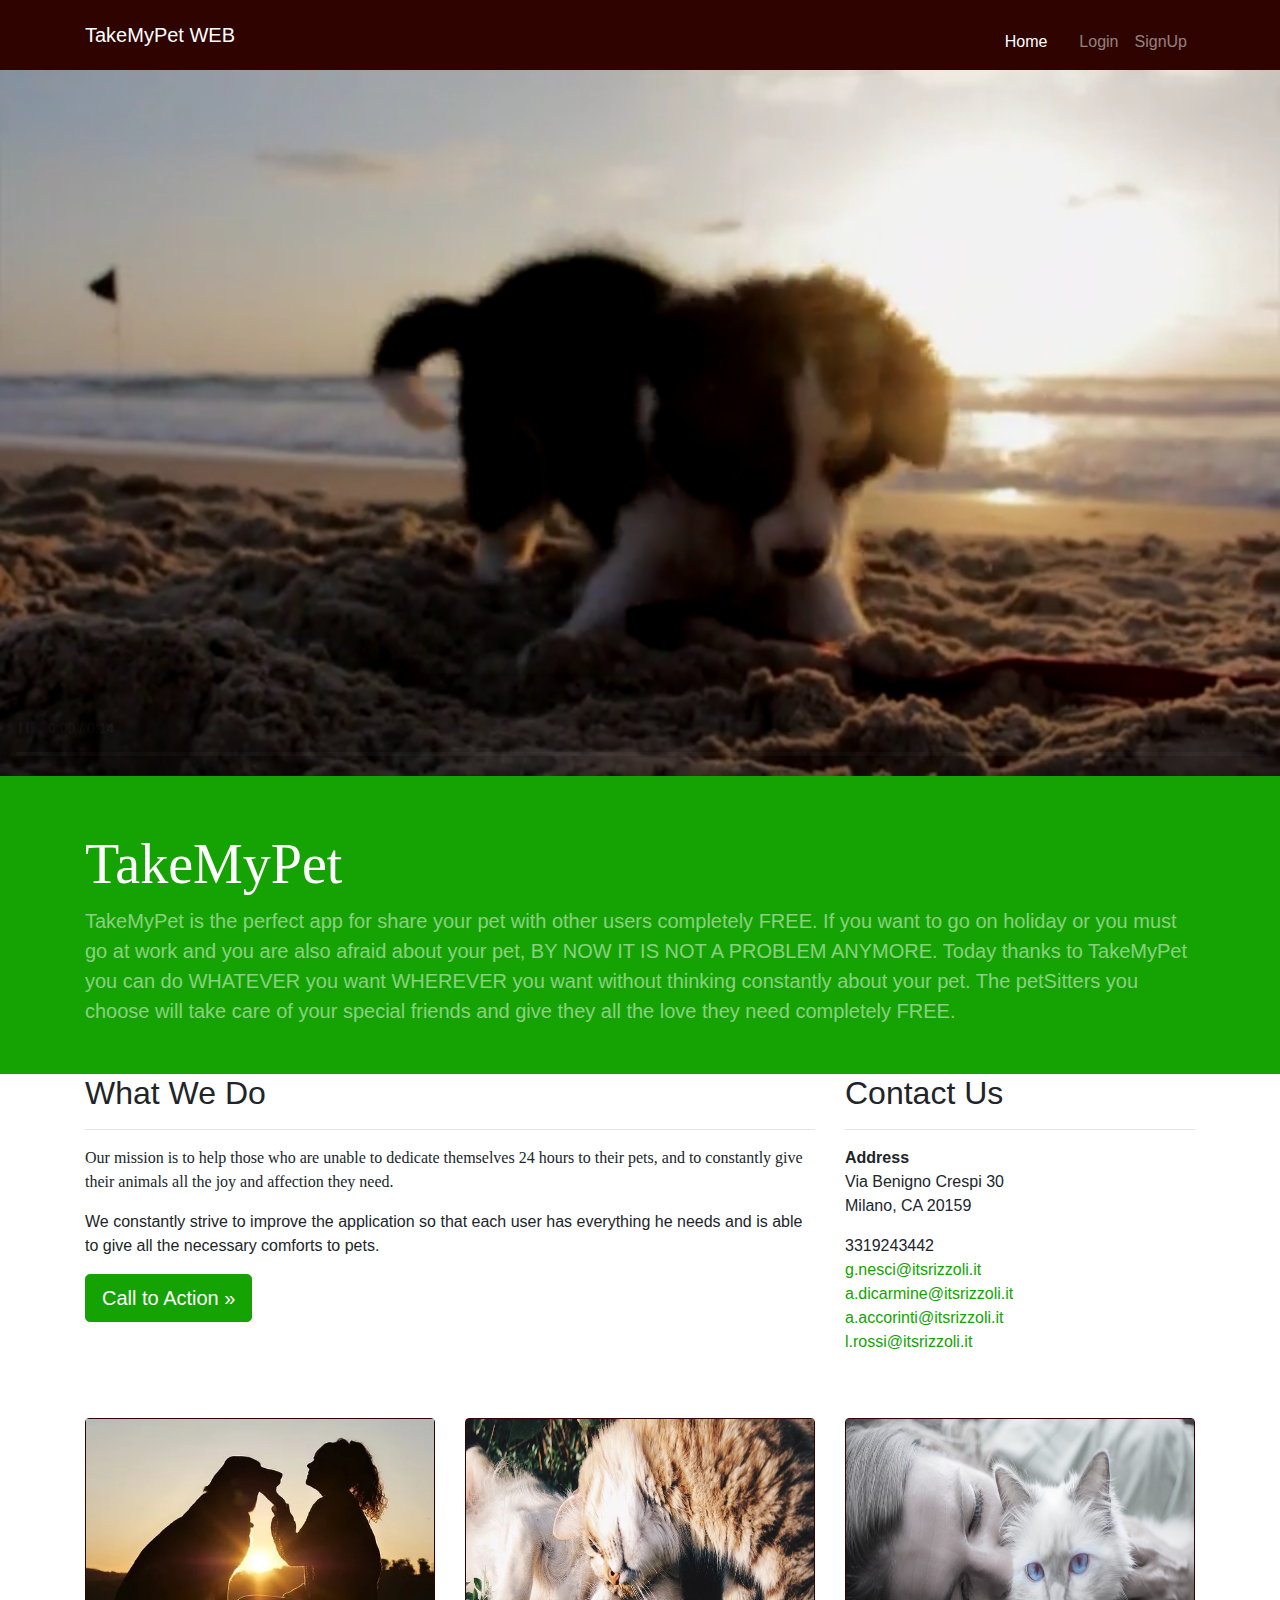
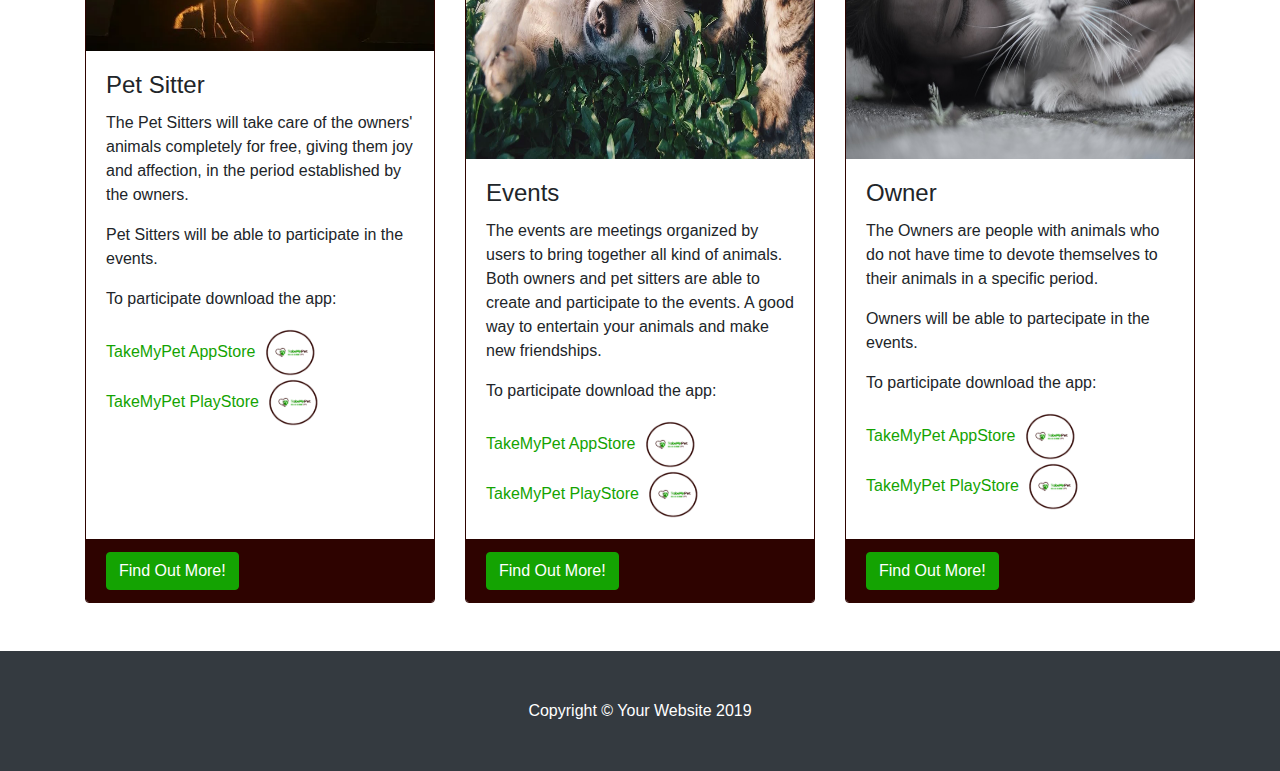
<file: src/main/webapp/index.html>
<!DOCTYPE html>
<html>
<head>
<meta charset="ISO-8859-1">
<title>Take My Pet</title>
<!-- Bootstrap core CSS -->
  <link href="vendor/bootstrap/css/bootstrap.min.css" rel="stylesheet">

  <!-- Custom styles for this template -->
  <link href="css/business-frontpage.css" rel="stylesheet">
  <link rel="stylesheet" href="css/index.css">

</head>
<body>
 <!-- Navigation -->
  <nav class="navbar navbar-expand-lg navbar-dark bg-dark fixed-top">
    <div class="container" id="containerSuperior1">
      <a class="navbar-brand" href="#">TakeMyPet WEB</a>
      <button class="navbar-toggler" type="button" data-toggle="collapse" data-target="#navbarResponsive" aria-controls="navbarResponsive" aria-expanded="false" aria-label="Toggle navigation">
        <span class="navbar-toggler-icon"></span>
      </button>
      <div class="collapse navbar-collapse" id="navbarResponsive">
        <ul class="navbar-nav ml-auto">
          <li class="nav-item active">
            <a class="nav-link" href="#" id="ciaoUtente">Home
              <span class="sr-only">(current)</span>
            </a>
          </li>
          <li class="nav-item active">
            <a class="nav-link" href="#">
            </a>
          </li>
          <li class="nav-item">
            <a class="nav-link" href="./admin.html" id="admin">Admin</a>
          </li>
          <li class="nav-item">
            <a class="nav-link" href="./login.html" id="login">Login</a>
          </li>
          <li class="nav-item">
          <div class="circle">
          <a class="nav-item" id="immagineProfilo"></a>
        </div>
        </li>
           <li class="nav-item">
            <a class="nav-link" href=".." id="logout">Logout</a>
          </li>
          <li class="nav-item" id="registrati">
            <a class="nav-link" href="./signup.html">SignUp</a>
          </li>
         
        </ul>
      </div>
    </div>
  </nav>

  <!-- Header -->
  <header class="bg-primary">
     <video height=50% width=100% preload autoplay muted loop controls>
          			<source type="video/mp4" src="./immaginiPerWeb/caneApp.mp4"></video>
    <div class="container h-100" id="containerSuperior2">
      <div class="row h-100 align-items-center">
        <div class="col-lg-12">
          <h1 class="display-4 text-white mt-5 mb-2">TakeMyPet</h1>
          <p class="lead mb-5 text-white-50">TakeMyPet is the perfect app for share your pet with other users completely FREE. If you want to go on holiday or you must go at work and you are also afraid about your pet, BY NOW IT IS NOT A PROBLEM ANYMORE. Today thanks to TakeMyPet you can do WHATEVER you want WHEREVER you want without thinking constantly about your pet. The petSitters you choose will take care of your special friends and give they all the love they need completely FREE. </p>
        </div>
      </div>
    </div>
  </header>

  <!-- Page Content -->
  <div class="container">

    <div class="row">
      <div class="col-md-8 mb-5">
        <h2>What We Do</h2>
        <hr>
        <p class="paragrafo-pubblicitario">Our mission is to help those who are unable to dedicate themselves 24 hours to their pets, and to constantly give their animals all the joy and affection they need. </p>
        <p>We constantly strive to improve the application so that each user has everything he needs and is able to give all the necessary comforts to pets. </p>
        <a class="btn btn-primary btn-lg" href="#">Call to Action &raquo;</a>
      </div>
      <div class="col-md-4 mb-5">
        <h2>Contact Us</h2>
        <hr>
        <address>
          <strong>Address</strong>
          <br>Via Benigno Crespi 30
          <br>Milano, CA 20159
          <br>
        </address>
        <address>
         <!-- <abbr title="Phone">P:</abbr> -->
          3319243442
          <br>
          <!-- <abbr title="Email">E:</abbr> -->  <!-- commento -->
          <a class="linkMail" href="mailto:g.nesci@itsrizzoli.it">g.nesci@itsrizzoli.it</a></br>
            <a class="linkMail" href="mailto:a.dicarmine@itsrizzoli.it">a.dicarmine@itsrizzoli.it</a></br>
              <a class="linkMail" href="mailto:a.accorinti@itsrizzoli.it">a.accorinti@itsrizzoli.it</a></br>
              <a class="linkMail" href="mailto:l.rossi@itsrizzoli.it">l.rossi@itsrizzoli.it</a>

        </address>
      </div>
    </div>
    <!-- /.row -->

    <div class="row">
      <div class="col-md-4 mb-5">
        <div class="card h-100">
          <img class="cardImg-img-top" src="./immaginiPerWeb/perweb.png" alt="perweb.png">
          <div class="card-body">
            <h4 class="card-title">Pet Sitter</h4>
            <p class="card-text">The Pet Sitters will take care of the owners' animals completely for free, giving them joy and affection, in the period established by the owners.</p>
            <p> Pet Sitters will be able to participate in the events.
            <p>To participate download the app:</p>
            <!--  <div> class="primoLink-bot">-->
			<a class="linkMail" href="https://www.apple.com/it/ios/app-store/">TakeMyPet AppStore					<img height="50" width="60" src="./immaginiPerWeb/logoapppet4.PNG" alt="logoapppet4.png"></a></br>
			<a class="linkMail" href="https://play.google.com/store/apps?hl=it">TakeMyPet PlayStore					<img height="50" width="60" src="./immaginiPerWeb/logoapppet4.PNG" alt="logoapppet4.png"></a></br>
         <!--  </div>-->
          </div>
          <div class="card-footer">
            <a href="#" class="btn btn-primary">Find Out More!</a>
          </div>
        </div>
      </div>
      <div class="col-md-4 mb-5">
        <div class="card h-100">
          <img class="cardImg-img-top" src="./immaginiPerWeb/eventi.png" alt="perweb.png" height="340">
          <div class="card-body">
            <h4 class="card-title">Events</h4>
            <p class="card-text">The events are meetings organized by users to bring together all kind of animals. Both owners and pet sitters are able to create and participate to the events. A good way to entertain your animals and make new friendships.</p>
			<p>To participate download the app:</p>
			<a class="linkMail" href="https://www.apple.com/it/ios/app-store/">TakeMyPet AppStore					<img height="50" width="60" src="./immaginiPerWeb/logoapppet4.PNG" alt="logoapppet4.png"></a></br>
			<a class="linkMail" href="https://play.google.com/store/apps?hl=it">TakeMyPet PlayStore					<img height="50" width="60" src="./immaginiPerWeb/logoapppet4.PNG" alt="logoapppet4.png"></a></br>
          </div>
          <div class="card-footer">
            <a href="#" class="btn btn-primary">Find Out More!</a>
          </div>
        </div>
      </div>
      <div class="col-md-4 mb-5">
        <div class="card h-100">
          <img class="cardImg-img-top" src="./immaginiPerWeb/owner2.png" alt="perweb.png" height="340" >
          <div class="card-body">
            <h4 class="card-title">Owner</h4>
            <p class="card-text">The Owners are people with animals who do not have time to devote themselves to their animals in a specific period.</p>
            <p> Owners will be able to partecipate in the events.
            <p>To participate download the app:</p>
			<a class="linkMail" href="https://www.apple.com/it/ios/app-store/">TakeMyPet AppStore					<img height="50" width="60" src="./immaginiPerWeb/logoapppet4.PNG" alt="logoapppet4.png"></a></br>
			<a class="linkMail" href="https://play.google.com/store/apps?hl=it">TakeMyPet PlayStore					<img height="50" width="60" src="./immaginiPerWeb/logoapppet4.PNG" alt="logoapppet4.png"></a></br>
          </div>
          <div class="card-footer">
            <a href="#" class="btn btn-primary">Find Out More!</a>
          </div>
        </div>
      </div>
    </div>
    <!-- /.row -->

  </div>
  <!-- /.container -->

  <!-- Footer -->
  <footer class="py-5 bg-dark">
    <div class="container">
      <p class="m-0 text-center text-white">Copyright &copy; Your Website 2019</p>
    </div>
    <!-- /.container -->
  </footer>

  <!-- Bootstrap core JavaScript -->
  <script src="vendor/jquery/jquery.min.js"></script>
  <script src="vendor/bootstrap/js/bootstrap.bundle.min.js"></script>
  <script src="js/jquery.base64.js"></script>
  <script src="js/index.js"></script>
</body>
</html>
</file>
<file: src/main/webapp/css/index.css>
.circle {
    border-radius: 100px!important;
    overflow: hidden;
    width: auto;
    height: auto;
  
    
    
}
 
.nav-link{
    padding-top:  22px;
      
}
</file>
<file: src/main/webapp/css/business-frontpage.css>
/*!
 * Start Bootstrap - Busines Frontpage (https://startbootstrap.com/template-overviews/business-frontpage)
 * Copyright 2013-2019 Start Bootstrap
 * Licensed under MIT (https://github.com/BlackrockDigital/startbootstrap-business-frontpage/blob/master/LICENSE)
 */
body {
  padding-top: 56px;
  
  overflow-x: hidden;
}

.navbar{
	background: #2E0300 !important;
}

.bg-primary{
	background-color: #14a302 !important;
}

.containerSuperior2{
		background-color: #14a302;
		
}

.display-4{
	font-family: blippo;
}

.paragrafo-pubblicitario{
	font-family: "Palatino Linotype","Book Antiqua",Palatino,serif
}

.btn{
	background-color: #14a302 !important;
	border-color: #14a302 !important;
	cursor: url(../immaginiPerWeb/cursoreZampa.webp),auto !important;
}

.linkMail{
	color: #14a302;
}

.linkMail:hover{
	color: #2E0300;
	text-decoration: none; /*serve per togliere la linea sotto un link */
} 

.card-footer{
	background-color: #2E0300;
}
.cardImg{
	width: 20% !important;
	height: 20% !important
}

.card{
	border-color:#2E0300;
}
</file>
